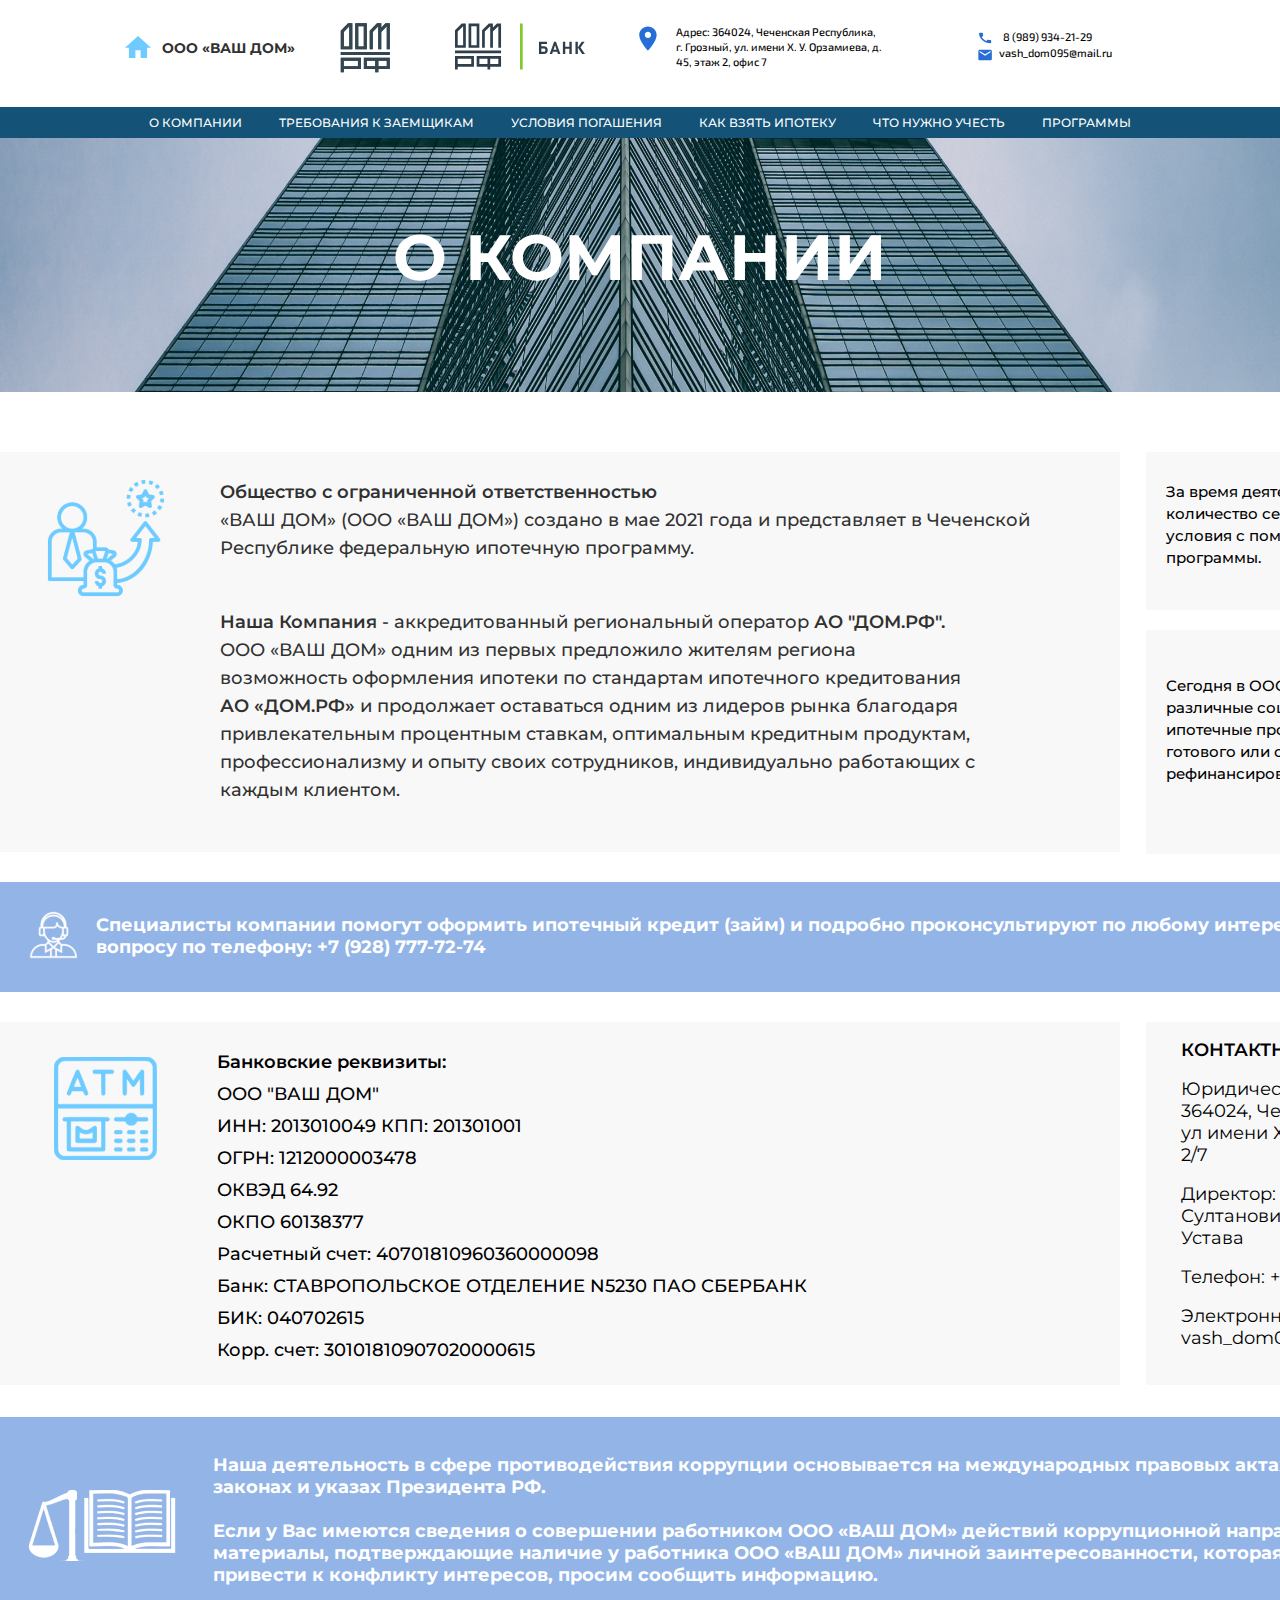
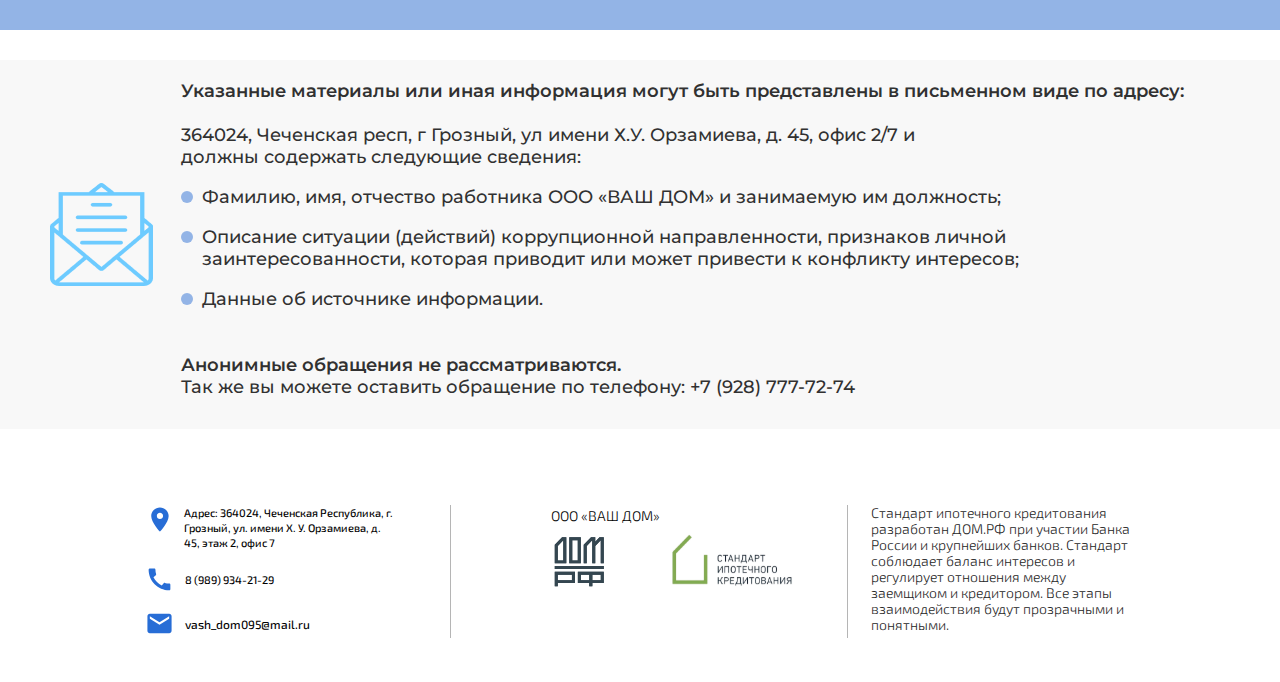
<file: about_us.html>
<!DOCTYPE html>
<html>
<head>
	<meta charset="utf-8">
	<title>О нас</title>
	<link rel="stylesheet" type="text/css" href="static/style_about.css">
	<meta name="viewport" content="width=1740">
	<link rel='icon' href='static/images/favicon.ico' type='image/x-icon'>
</head>
<body>


<div class='for_bg1 header'>
	<div class="wrap1">
		<nav>
			<div class='logo_text'>
				<div class="homelogo"></div>
				<div class='textlogo'><a href='index.html'> OOO «ВАШ ДОМ» </a></div>
			</div>
			<div class='info_nav_block'> 
				<a href='https://xn--d1aqf.xn--p1ai/'> <div class='domrf'></div> </a>
				<a href='https://domrfbank.ru/'> <div class='domrf_bank'></div> </a>

			</div> 


			<div class='address_icon'>
				<div class='mapicon'></div>
				<div class='address'>
				Адрес: 364024, Чеченская Республика,
				г. Грозный, ул. имени Х. У. Орзамиева, д. 45, этаж 2, офис 7
				</div>
			</div>

		<div class='phone_email'>
			<div class='phone'>
				<div class='phone_icon'></div><p></p>
				<div class='phone_number'>8 (989) 934-21-29</div>
			</div>


			<div class='email'>
				<div class='email_icon'></div>
				<div class='email_address'>vash_dom095@mail.ru</div>
			</div>
		</div>

		</nav>
	</div>
</div>

<div class='navigator'>
	<div class='son_nav'>
		<a href='about_us.html'> О КОМПАНИИ </a>
		<a href='requirements_3.html'> ТРЕБОВАНИЯ К ЗАЕМЩИКАМ </a>
		<a href='conditions.html'> УСЛОВИЯ ПОГАШЕНИЯ </a>
		<a href='how_take.html'> КАК ВЗЯТЬ ИПОТЕКУ </a>
		<a href='uchest.html'> ЧТО НУЖНО УЧЕСТЬ </a>
		<a href='programs.html'> ПРОГРАММЫ </a>
	</div>
</div>

<!-- WRAP2 -->
<div class='for_bg2'>
	<div class='text_about_company'> О КОМПАНИИ </div>
</div>
<!-- WRAP2 -->




<div class='for_bg3'>
	<div class='wrap3'>

		<div class='wp3_block3'>

			<div class='wp3_icon1'>
			</div>

			<div class='block_with_text'>
			<div class='text1'>
			<span>Общество с ограниченной ответственностью </span> 
			<p>«ВАШ ДОМ» (ООО «ВАШ ДОМ») создано в мае 2021
			года и представляет в Чеченской Республике федеральную ипотечную программу.</p>
			</div>

			<div class='text2'><span>Наша Компания </span> - аккредитованный региональный оператор <a href='https://xn--d1aqf.xn--p1ai/'>АО "ДОМ.РФ". </a>
			ООО «ВАШ ДОМ» одним из первых предложило жителям региона возможность оформления
			ипотеки по стандартам ипотечного кредитования <a href='https://xn--80aal9arbhf.xn--d1aqf.xn--p1ai/documents'>АО «ДОМ.РФ» </a> и продолжает оставаться одним из
			лидеров рынка благодаря привлекательным процентным ставкам, оптимальным кредитным
			продуктам, профессионализму и опыту своих сотрудников, индивидуально работающих с каждым
			клиентом.
			</div>
			</div>
		</div>
		<div class='wp3_groupblock'>

		<div class='wp3_block1 '>
			За время деятельности компании большое количество семей <span> улучшили </span> свои жилищные
			условия с помощью федеральной ипотечной программы.
		</div>

		<div class='wp3_block2'>
			<div>Сегодня в ООО «ВАШ ДОМ» действуют различные социально-ориентированные ипотечные
			программы для приобретения готового или строящегося жилья, а также для рефинансирования
			ипотеки.
			</div>
		</div>

		</div>
	</div>
</div>




<div class='for_bg4'>
	<div class='wrap4'>
		<div class=wp4_icon1>
		</div>
		<div class='text_wrap4'>
			Специалисты компании помогут оформить ипотечный кредит (займ) и подробно проконсультируют
 			по любому интересующему Вас <p>вопросу по телефону: +7 (928) 777-72-74 </p>
		</div>
	</div>
</div>



<div class='for_bg5'>
	<div class='wrap5'>
		<div class='wr5_block1'>

			<div class='wr5_icon'>
			</div>

			<div class='wr5_block1_text1'> 
					<span> Банковские реквизиты: </span>
					<p> ООО "ВАШ ДОМ" </p>
					<p> ИНН: 2013010049 КПП: 201301001 </p>
					<p> ОГРН: 1212000003478 </p>
					<p> ОКВЭД 64.92 </p>
					<p> ОКПО 60138377 </p>
					<p> Расчетный счет: 40701810960360000098 </p>
					<p> Банк: СТАВРОПОЛЬСКОЕ ОТДЕЛЕНИЕ N5230 ПАО СБЕРБАНК </p>
					<p> БИК: 040702615 </p>
					<p> Корр. счет: 30101810907020000615 </p>
			</div> 

		</div>

		<div class='wr5_block2'>
			<span> КОНТАКТНАЯ ИНФОРМАЦИЯ </span>

			<div class='wr5_text1'>Юридический адрес: <p>364024, Чеченская респ, г Грозный, ул имени Х.У. Орзамиева, д. 45,
			 офис 2/7</p></div>

			<div class='wr5_text2'>Директор: Несарханов Магомед Султанович, действует на основании Устава </div>

			<div class='wr5_text3'>Телефон: +7 (928) 777-72-74 </div>

			<div class='wr5_text4'>Электронный адрес: vash_dom095@mail.ru </div>
		</div>
	</div>
</div>



<div class='for_bg6'>
	<div class='wrap6'>
		<div class=wp6_icon1>
		</div>
		<div class='text_wrap6'>
		Наша деятельность в сфере противодействия коррупции основывается на международных правовых актах, федеральных законах и указах Президента РФ.
		<br>
		<br>

		<p>Если у Вас имеются сведения о совершении работником ООО «ВАШ ДОМ» действий
		коррупционной направленности, либо материалы, подтверждающие наличие у работника 
		ООО
		«ВАШ ДОМ» личной заинтересованности, которая приводит или может привести к конфликту
		интересов, просим сообщить информацию. </p>
		</div>
	</div>
</div>


<div class='for_bg7'>
	<div class='wrap7'>
		<div class='wp7_icon'>
		</div>

		<div class='wp7_group_text'>
			<span>Указанные материалы или иная информация могут быть представлены в письменном виде по
			адресу: </span>
			<br>
			<br>
			<p> 364024, Чеченская респ, г Грозный, ул имени Х.У. Орзамиева, д. 45, офис 2/7
			и должны содержать следующие сведения:</p>


			<div class='mini_text1'>
				<div class='circle1'>
				</div>
				<div class='circle_text1'>
					Фамилию, имя, отчество работника ООО «ВАШ ДОМ» и занимаемую им должность;
				</div>
			</div>

			<div class='mini_text2'>
				<div class='circle2'>
				</div>
				<div class='circle_text2'>
					Описание ситуации (действий) коррупционной направленности, признаков личной
					заинтересованности, которая приводит или может привести к конфликту интересов;

				</div>
			</div>


			<div class='mini_text3'>
				<div class='circle3'>
				</div>
				<div class='circle_text3'>
					Данные об источнике информации.
				</div>
			</div>

			<br>
			<br>
			<span> Анонимные обращения не рассматриваются.</span>
			<p>Так же вы можете оставить обращение по телефону: +7 (928) 777-72-74 </p>
		</div>
	</div>
</div>


<div class='for_bg8 footer'>
	<div class='wrap8'>	
		<div class='left_footer_block'>
			<div class='footer_address_text'>
				<div class='footer_address_icon'></div>
				<div class='footer_text_address'>
					Адрес: 364024, Чеченская Республика, 
					г. Грозный, ул. имени Х. У. Орзамиева, д. 45, этаж 2, офис 7
				</div>
			</div>
			<div class='footer_number_text'>
				<div class='footer_number_icon'></div>
				<div class='footer_number'>
					8 (989) 934-21-29
				</div>
			</div>
			<div class='footer_email_text'>
				<div class='footer_email_icon'></div>
				<div class='footer_email'>
					vash_dom095@mail.ru
				</div>
			</div>
		</div>

		<div class='middle_footer_block'>
			<div class='ourhome_footer'>ООО «ВАШ ДОМ»</div>
			<div class='footer_domrf_greenhome'>
				<a href='https://xn--d1aqf.xn--p1ai/'><div class='domrf_footer'></div></a>
				<a href='https://xn--80aal9arbhf.xn--d1aqf.xn--p1ai/'><div class='greenhome_footer'></div></a>
			</div>
		</div>

		<div class='right_footer_block'>
			<div class='right_text'>
				Стандарт ипотечного кредитования разработан ДОМ.РФ при участии Банка России и крупнейших банков. Стандарт соблюдает баланс интересов и регулирует отношения между заемщиком и кредитором. Все этапы взаимодействия будут прозрачными и понятными.
			</div>
		</div>
	</div>
</div>


</body>
</html>
</file>
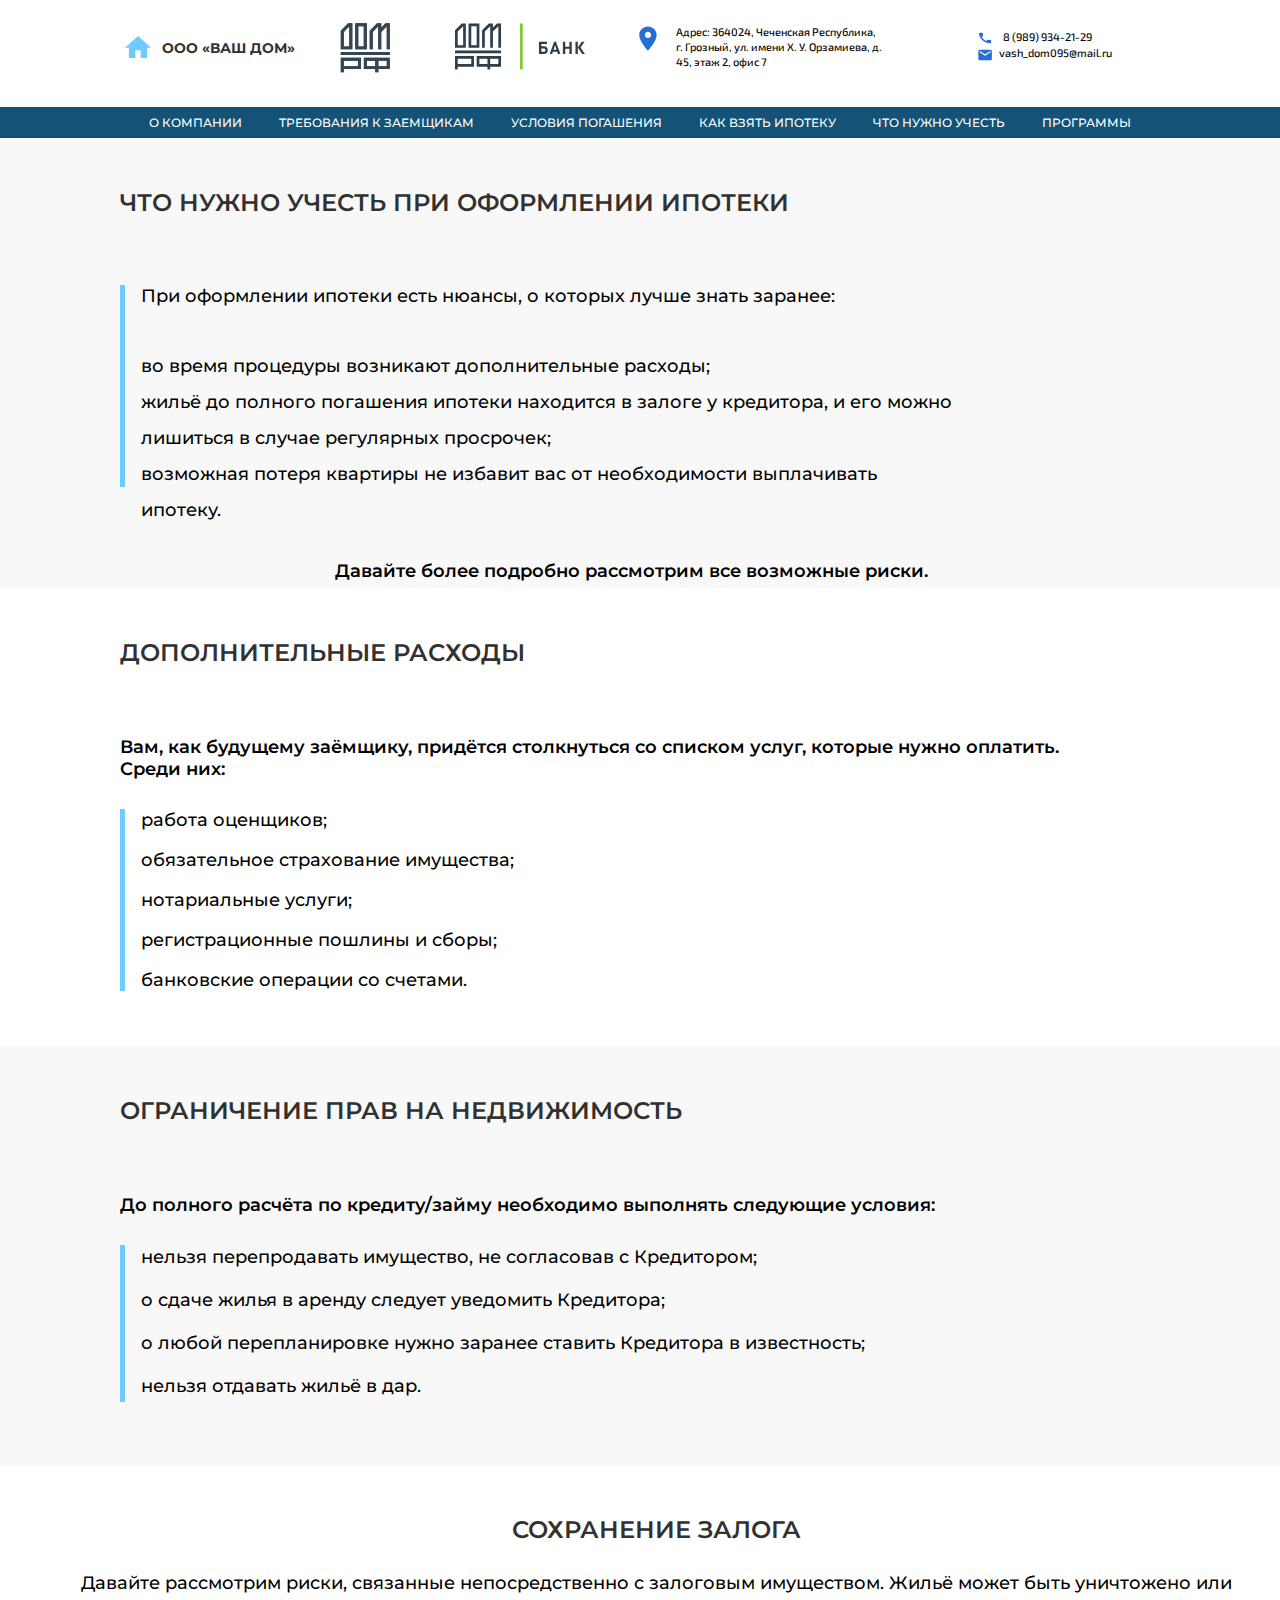
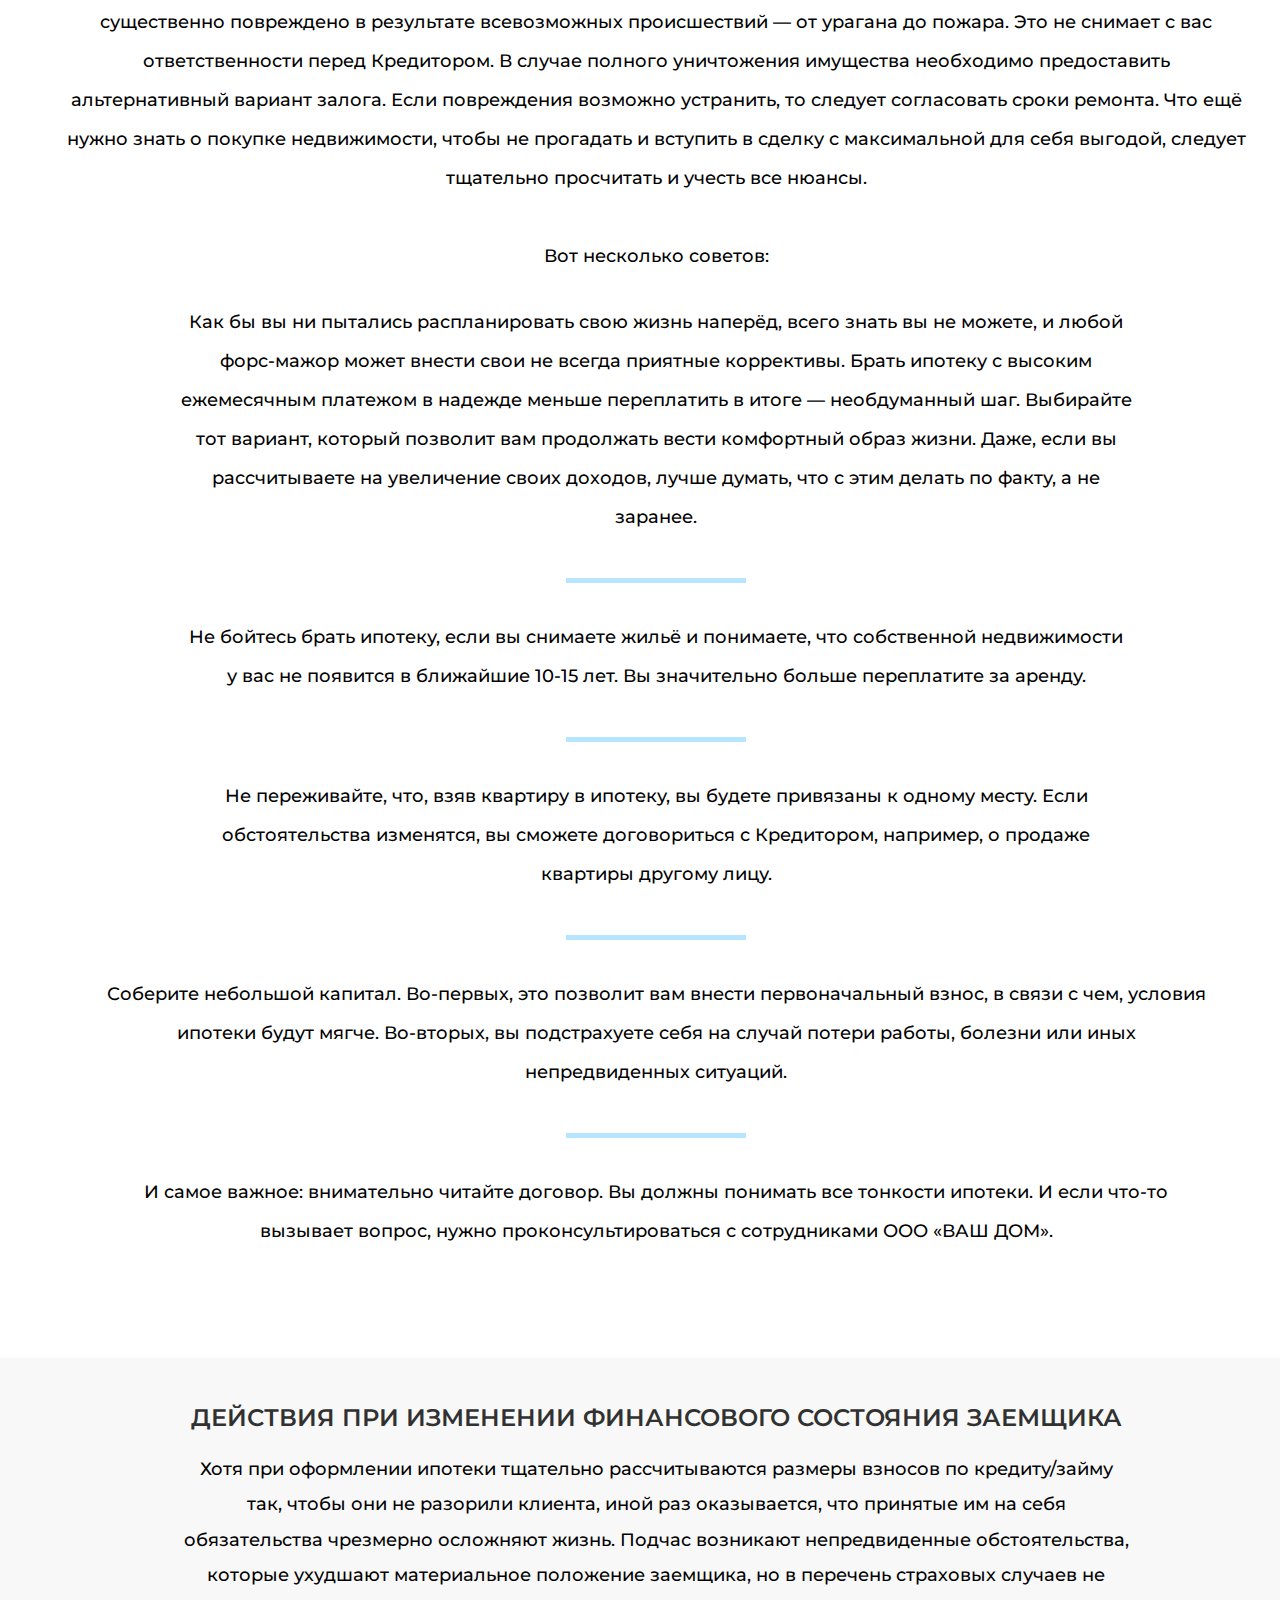
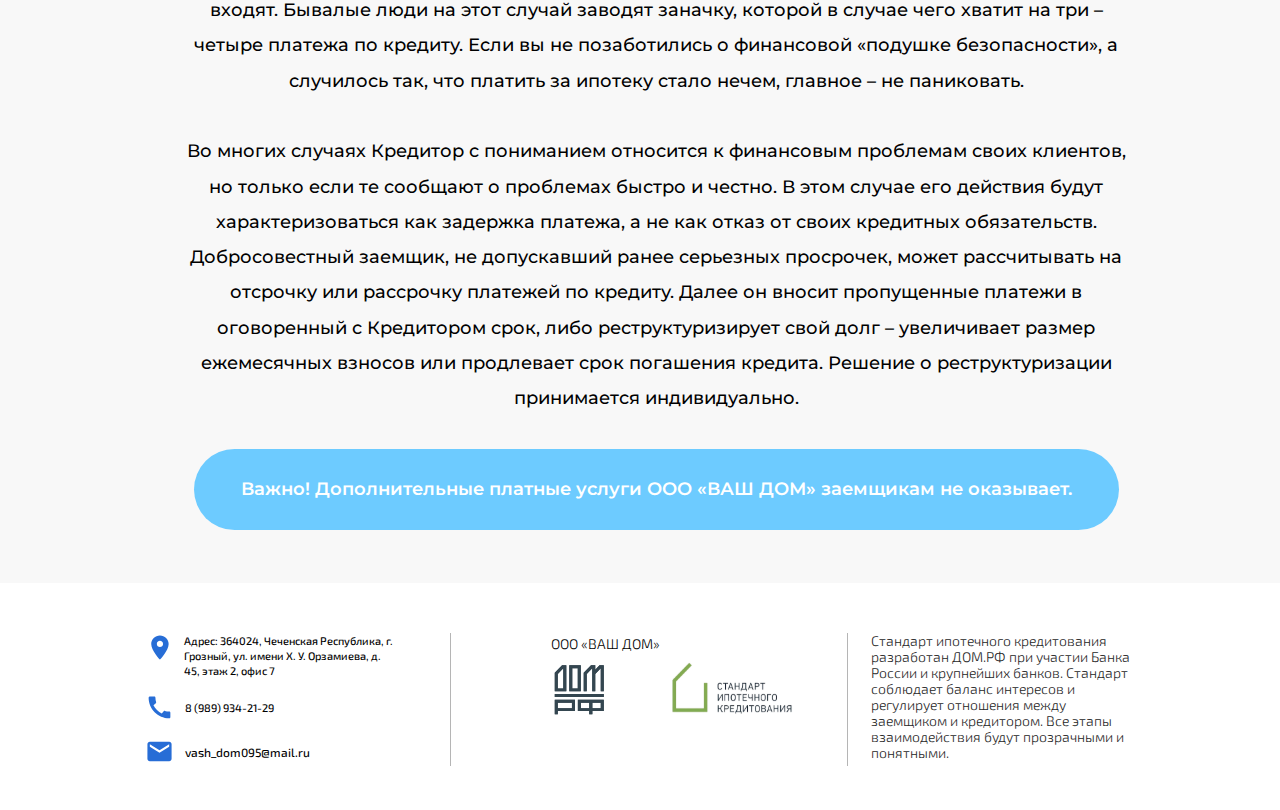
<file: uchest.html>
<!DOCTYPE html>
<html>
<head>
	<meta charset="utf-8">
	<title>Что нужно учесть...</title>
	<link rel="stylesheet" type="text/css" href="static/style_uchest.css">
	<meta name="viewport" content="width=1440">
	<link rel='icon' href='static/images/favicon.ico' type='image/x-icon'>
</head>
<body>



<div class='for_bg1 header'>
	<div class="wrap1">
		<nav>
			<div class='logo_text'>
				<div class="homelogo"></div>
				<div class='textlogo'> <a href='index.html'>OOO «ВАШ ДОМ» </a></div>
			</div>
			<div class='info_nav_block'> 
				<a href='https://xn--d1aqf.xn--p1ai/'> <div class='domrf'></div> </a>
				<a href='https://domrfbank.ru/'> <div class='domrf_bank'></div> </a>

			</div> 


			<div class='address_icon'>
				<div class='mapicon'></div>
				<div class='address'>
				Адрес: 364024, Чеченская Республика,
				г. Грозный, ул. имени Х. У. Орзамиева, д. 45, этаж 2, офис 7
				</div>
			</div>

		<div class='phone_email'>
			<div class='phone'>
				<div class='phone_icon'></div>
				<div class='phone_number'>8 (989) 934-21-29</div>
			</div>


			<div class='email'>
				<div class='email_icon'></div>
				<div class='email_address'>vash_dom095@mail.ru</div>
			</div>
		</div>

		</nav>
	</div>
</div>

<div class='navigator'>
	<div class='son_nav'>
		<a href='about_us.html'> О КОМПАНИИ </a>
		<a href='requirements_3.html'> ТРЕБОВАНИЯ К ЗАЕМЩИКАМ </a>
		<a href='conditions.html'> УСЛОВИЯ ПОГАШЕНИЯ </a>
		<a href='how_take.html'> КАК ВЗЯТЬ ИПОТЕКУ </a>
		<a href='uchest.html'> ЧТО НУЖНО УЧЕСТЬ </a>
		<a href='programs.html'> ПРОГРАММЫ </a>
	</div>
</div>

<div class='for_bg2'>
	<div class='wrap2'>
		<div class='wp2_main_text'>
			ЧТО НУЖНО УЧЕСТЬ ПРИ ОФОРМЛЕНИИ ИПОТЕКИ
		</div>

		<div class='wp2_group_line'>
			<div class='blue_line'></div>
			<div class='text'>
				При оформлении ипотеки есть нюансы, о которых лучше знать заранее:

				<p>во время процедуры возникают дополнительные расходы;
				<br>жильё до полного погашения ипотеки находится в залоге у кредитора, и его можно
				лишиться в случае регулярных просрочек;
				<br>возможная потеря квартиры не избавит вас от необходимости выплачивать ипотеку.</p>
			</div>
		</div>

		<div class='wp2_text'>
			Давайте более подробно рассмотрим все возможные риски.
		</div>
	</div>
</div>

<div class='for_bg3'>
	<div class='wrap3'>
		<div class='wp3_main_text1'>
			ДОПОЛНИТЕЛЬНЫЕ РАСХОДЫ
		</div>

		<div class='wp3_first_text'>Вам, как будущему заёмщику, придётся столкнуться со списком услуг, которые нужно оплатить.
		<br>Среди них:</div>
		<div class='wp3_group_line1'>
			<div class='blue_line1'></div>
			<div class='text1'>
				 работа оценщиков;

			   <br>обязательное страхование имущества;

			   <br>нотариальные услуги;

			   <br>регистрационные пошлины и сборы;

			   <br>банковские операции со счетами.
			</div>
		</div>

	</div>
</div>


<div class='for_bg4'>
	<div class='wrap4'>
		<div class='wp4_main_text1'>
			ОГРАНИЧЕНИЕ ПРАВ НА НЕДВИЖИМОСТЬ
		</div>

		<div class='wp4_first_text'>До полного расчёта по кредиту/займу необходимо выполнять следующие условия:</div>
		<div class='wp4_group_line4'>
			<div class='blue_line4'></div>
			<div class='text4'>
				 нельзя перепродавать имущество, не согласовав с Кредитором;

				   <br>о сдаче жилья в аренду следует уведомить Кредитора;

				   <br>о любой перепланировке нужно заранее ставить Кредитора в известность;

				   <br>нельзя отдавать жильё в дар.
			</div>
		</div>

	</div>
</div>


<div class='for_bg5'>
	<div class='wrap5'>
		<div class='wp5_main_text'>
			СОХРАНЕНИЕ ЗАЛОГА
		</div>

		<div class='wp5_big_text'>
			Давайте рассмотрим риски, связанные непосредственно с залоговым имуществом. 
			Жильё может
			быть уничтожено или существенно повреждено в результате всевозможных происшествий — от
			урагана до пожара. Это не снимает с вас ответственности перед Кредитором. 
			В случае полного
			уничтожения имущества необходимо предоставить альтернативный вариант залога.
			 Если повреждения
			возможно устранить,
			то
			следует
			согласовать
			сроки ремонта. 
			Что
			ещё
			нужно
			знать
			о
			покупке недвижимости,
			чтобы не прогадать и вступить в сделку с максимальной для себя выгодой, 
			следует тщательно
			просчитать и учесть все нюансы. 

			<br><br>Вот несколько советов:
		</div>

		<div class='wp5_big_text2'>
			Как бы вы ни пытались распланировать свою жизнь наперёд, всего знать вы не можете, и
			любой форс-мажор может внести свои не всегда приятные коррективы. Брать ипотеку с высоким
			ежемесячным платежом в надежде меньше переплатить в итоге — необдуманный шаг. Выбирайте
			тот вариант, который позволит вам продолжать вести комфортный образ жизни. Даже, если вы
			рассчитываете на увеличение своих доходов, лучше думать, что с этим делать по факту, а не
			заранее.
		</div>

		<div class='wp5_line'>
		</div>

		<div class='wp5_big_text3'>
			Не бойтесь брать ипотеку, если вы снимаете жильё и понимаете, что собственной
			недвижимости у вас не появится в ближайшие 10-15 лет. Вы значительно больше переплатите за
			аренду.
		</div>

		<div class='wp5_line'>
		</div>

		<div class='wp5_big_text3'>
			Не переживайте, что, взяв квартиру в ипотеку, вы будете привязаны к одному месту. 
			Если
			обстоятельства изменятся, вы сможете договориться с Кредитором, например, о продаже
			квартиры другому лицу.
		</div>

		<div class='wp5_line'>
		</div>

		<div class='wp5_big_text5'>
			Соберите небольшой капитал. Во-первых, это позволит вам внести первоначальный взнос,
			в связи с чем, условия ипотеки будут мягче. 
			Во-вторых, вы подстрахуете себя на случай потери
			работы, болезни или иных непредвиденных ситуаций.
		</div>

		<div class='wp5_line'>
		</div>

		<div class='wp5_big_text5'>
			И самое важное: внимательно читайте договор. Вы должны понимать все тонкости ипотеки.
		И если что-то вызывает вопрос, нужно проконсультироваться с сотрудниками ООО «ВАШ ДОМ».
		</div>
	</div>
</div>


<div class='for_bg6'>
	<div class='wrap6'>
		<div class='wp6_main_text'>
			ДЕЙСТВИЯ ПРИ ИЗМЕНЕНИИ ФИНАНСОВОГО СОСТОЯНИЯ ЗАЕМЩИКА
		</div>

		<div class='wp6_big_text'>
			<p>Хотя при оформлении ипотеки тщательно рассчитываются размеры взносов по кредиту/займу так,
			чтобы они не разорили клиента, иной раз оказывается, что принятые им на себя обязательства
			чрезмерно осложняют жизнь. Подчас возникают непредвиденные обстоятельства, которые
			ухудшают материальное положение заемщика, но в перечень страховых случаев не входят.
			Бывалые люди на этот случай заводят заначку, которой в случае чего хватит на три – четыре
			платежа по кредиту. Если вы не позаботились о финансовой «подушке безопасности», а случилось
			так,
			что
			платить
			за
			ипотеку
			стало
			нечем,
			главное
			–
			не
			паниковать. </p>

			<br><p>Во многих случаях Кредитор с пониманием относится к финансовым проблемам своих клиентов,
			но только если те сообщают о проблемах быстро и честно. В этом случае его действия будут
			характеризоваться как задержка платежа, а не как отказ от своих кредитных обязательств.
			Добросовестный заемщик, не допускавший ранее серьезных просрочек, может рассчитывать на
			отсрочку или рассрочку платежей по кредиту. Далее он вносит пропущенные платежи в
			оговоренный с Кредитором срок, либо реструктуризирует свой долг – увеличивает размер
			ежемесячных взносов или продлевает срок погашения кредита. Решение о реструктуризации
			принимается индивидуально.</p>
		</div>

		<div class='wp6_blue'>
			Важно! Дополнительные платные услуги ООО «ВАШ ДОМ» заемщикам не оказывает.
		</div>

	</div>
</div>


<div class='for_bg7 footer'>
	<div class='wrap7'>	
		<div class='left_footer_block'>
			<div class='footer_address_text'>
				<div class='footer_address_icon'></div>
				<div class='footer_text_address'>
					Адрес: 364024, Чеченская Республика, 
					г. Грозный, ул. имени Х. У. Орзамиева, д. 45, этаж 2, офис 7
				</div>
			</div>
			<div class='footer_number_text'>
				<div class='footer_number_icon'></div>
				<div class='footer_number'>
					8 (989) 934-21-29
				</div>
			</div>
			<div class='footer_email_text'>
				<div class='footer_email_icon'></div>
				<div class='footer_email'>
					vash_dom095@mail.ru
				</div>
			</div>
		</div>

		<div class='middle_footer_block'>
			<div class='ourhome_footer'>ООО «ВАШ ДОМ»</div>
			<div class='footer_domrf_greenhome'>
				<a href='https://xn--d1aqf.xn--p1ai/'><div class='domrf_footer'></div></a>
				<a href='https://xn--80aal9arbhf.xn--d1aqf.xn--p1ai/'><div class='greenhome_footer'></div></a>
			</div>
		</div>

		<div class='right_footer_block'>
			<div class='right_text'>
				Стандарт ипотечного кредитования разработан ДОМ.РФ при участии Банка России и крупнейших банков. Стандарт соблюдает баланс интересов и регулирует отношения между заемщиком и кредитором. Все этапы взаимодействия будут прозрачными и понятными.
			</div>
		</div>
	</div>
</div>

</body>
</html>
</file>
<file: static/style_about.css>
@import url('https://fonts.googleapis.com/css2?family=Montserrat:ital,wght@0,100;0,200;0,300;0,400;0,500;0,700;0,800;0,900;1,100;1,200;1,300;1,400;1,500&display=swap');
@import url('https://fonts.googleapis.com/css2?family=Exo+2:wght@100;200;500&display=swap');
@import url('https://fonts.googleapis.com/css2?family=Montserrat:wght@100;200;300;400;500;600;700&display=swap');


* {
	box-sizing: border-box;
	margin: 0;
	text-decoration: none;
	scroll-behavior: smooth;

}

body {
	min-width: 1140px;
}


.wrap1 {
	margin: auto;
	width: 1040px;
}


.for_bg1 {
	background-color: white;
	height: 90px;

}


.logo_text {
	display: flex;
	justify-content: space-between;
	width: 180px;
}

.homelogo {
	background-image: url(images/Vector.svg);
	height: 22px;
	width: 26px;
	margin: auto;
}

.textlogo {
	margin: auto;
	font-family: Montserrat;
	font-style: normal;
	font-weight: bold;
	font-size: 14px;
	line-height: 17px;
	color: #323232;
	margin-top: 23px;

}

.textlogo > a {
	color: #323232;
}

.domrf_bank {
	background-image: url(images/domrfbank.svg);
	height: 59px;
	width: 130px;
	background-size: 100% 100%;
}


.domrf {
	background-image: url(images/domrf.svg);
	height: 54px;
	width: 130px;
	background-size: 100% 100%;
	margin: auto;
	margin-top: 4px;
}


.info_nav_block {
	display: flex;
	justify-content: space-between;
	width: 285px;


}


nav {
	display: flex;
	justify-content: space-between;
	margin-top: 17px;
}


.mapicon {
	background-image: url(images/mapicon.svg);
	height: 29px;
	width: 29px;
}



.address {
	font-family: 'Exo 2', sans-serif;
	font-style: normal;
	font-weight: 500;
	font-size: 11px;
	line-height: 15px;
	color: #000000;
	width: 206px;
}


.address_icon {
	display: flex;
	justify-content: space-between;
	width: 249px;
	margin: auto;
}


.phone_number {
	font-family: 'Exo 2', sans-serif;
	font-style: normal;
	font-weight: 500;
	font-size: 11px;
	line-height: 12px;
	color: #000000;
	
}



.phone_icon {
	background-image: url(images/callicon.svg);
	height: 16px;
	width: 16px;
}


.phone {
	display: flex;
	justify-content: space-between;
	width: 115px;
}


.email_address {
	font-family: 'Exo 2', sans-serif;
	font-style: normal;
	font-weight: 500;
	font-size: 11px;
	line-height: 12px;
	color: #000000;
}


.email_icon {
	background-image: url(images/emailicon.svg);
	height: 16px;
	width: 16px;

}


.email {
	display: flex;
	justify-content: space-between;
	width: 135px;
}


.phone_email {
	width: 135px;
	margin: auto;
}



/*NAVIGATOR*/


.navigator {
	height: 31px;
	background-color: #145377;
}


.son_nav {
	width: 982px;
	display: flex;
	justify-content: space-between;
	margin: auto;
	padding-top: 8px;
}


.son_nav > a {
	font-family: Montserrat;
	font-style: normal;
	font-weight: 500;
	font-size: 12px;
	line-height: 15px;

	color: #FFFFFF;
}

.son_nav > a:hover {
	color: #66DAFF;
}



/*WRAP2*/


.for_bg2 {
	background-image: url(images/about_us_f/back.png);
	background-repeat: no-repeat;
	background-size: 100% 100%;
	/*background-size: cover 100% 100% no-repeat;*/
	/*margin-top: 30px;*/
	height: 254px;
}


.text_about_company {
	font-family: Montserrat;
	font-style: normal;
	font-weight: bold;
	font-size: 64px;
	line-height: 78px;
	text-align: center;
	padding-top: 80px;
	color: #FFFFFF;
}






/*WRAP3*/

.for_bg3 {
	height: 430px;
	background-color: white;
}


.wrap3 {
	margin: auto;
	width: 1570px;
	display: flex;
	justify-content: space-between;
	margin-top: 60px;
}



.wp3_block1 {
	height: 158px;
	width: 424px;
	background-color: #F8F8F8;
	font-family: Montserrat;
	font-style: normal;
	font-weight: 500;
	font-size: 15px;
	line-height: 22px;
	padding-top: 29px;
	padding-left: 20px;
}

.wp3_block1 > span {
	font-weight: 600;
}


.wp3_block2 {
	height: 224px;
	width: 424px;
	background-color: #F8F8F8;
	margin-top: 20px;
}

.wp3_block2 > div {
	width: 420px;
	font-family: Montserrat;
	font-style: normal;
	font-weight: 500;
	font-size: 15px;
	line-height: 22px;
	padding-top: 45px;
	padding-left: 20px;
}




.wp3_block3 {
	width: 1120px;
	height: 400px;
	background-color: #F8F8F8;
}




.wp3_block3 > .block_with_text > .text1, .text2 {
	font-family: Montserrat;
	font-style: normal;
	font-weight: 500;
	font-size: 18px;
	line-height: 28px;

	color: #313131;
}


.wp3_block3 > .block_with_text > .text1{
	padding-top: 26px;
	/*padding-left: 204px;*/
}

.wp3_block3 > .block_with_text > .text1 > span {
	font-weight: 600;
}



.wp3_block3 > .block_with_text > .text2{
	padding-top: 46px;
	/*padding-left: 204px;*/
}

.wp3_block3 > .block_with_text > .text2 > span {
	font-weight: 600;
}


.text1 {
	width: 900px;
}


.text2 {
	width: 760px;
}

.text2 > a {
	color: #313131;
	font-weight: 600;
	text-decoration: none;
}

.wp3_icon1 {
	background-image: url(images/about_us_f/wp3_icon1.svg);
	height: 120px;
	width: 120px;
	margin-left: 46px;
	margin-top: 26px;
}


.wp3_block3 {
	display: flex;
	justify-content: space-between;
}




/*WRAP4*/


.wrap4 {
	width: 1570px;
	height: 110px;
	margin: auto;
	background-color: #93B4E6;
	display: flex;
	/*justify-content: space-between;*/
}


.text_wrap4 {
	font-family: Montserrat;
	font-style: normal;
	font-weight: bold;
	font-size: 18px;
	line-height: 22px;
	color: #FFFFFF;
	margin-top: 32px;
	margin-left: 15px;

}


.wp4_icon1 {
	background-image: url(images/about_us_f/wp4_icon1.svg);
	height: 55px;
	width: 55px;
	margin-left: 26px;
	margin-top: 25px;
}




/*WRAP5*/



.for_bg5{
	height: 365px; /*after delete*/
	margin-top: 30px;
}


.wrap5 {
	margin: auto;
	width: 1570px;
	display: flex;
	justify-content: space-between;
}


.wr5_block2 {
	width: 424px;
	height: 363px;
	background-color: #F8F8F8;
	padding-top: 17px;
}


.wr5_block2 > span {
	font-family: Montserrat;
	/*font-style: normal;*/
	font-weight: 600;
	font-size: 18px;
	margin-left: 35px;
	color: #000000;
}



.wr5_block2 > .wr5_text1, .wr5_text2, .wr5_text3, .wr5_text4 {
	font-family: Montserrat;
	font-style: normal;
	font-weight: normal;
	font-size: 18px;
	line-height: 22px;
	color: #000000;
	margin-left: 35px;
	margin-top: 17px;
} 


.wr5_text1 {
	width: 350px;
}

.wr5_text4 {
	width: 350px;
}




.wr5_block1 {
	width: 1120px;
	height: 363px;
	background-color: #F8F8F8;
	display: flex;
}


.wr5_block1_text1 > span {
	font-family: Montserrat;
	/*font-style: normal;*/
	font-weight: 600;
	font-size: 18px;
	/*margin-left: 35px;*/
	color: #000000;
}


.wr5_block1_text1 {
	font-family: Montserrat;
	font-style: normal;
	font-weight: 500;
	font-size: 18px;
	line-height: 32px;
	margin-left: 60px;
	margin-top: 24px;
	color: #000000;
}



.wr5_icon {
	background-image: url(images/about_us_f/wp5_icon.svg);
	height: 103px;
	width: 103px;
	margin-left: 54px;
	margin-top: 35px;
}



/*WRAP6*/


.for_bg6 {
	margin-top: 30px;
}

.wrap6 {
	width: 1570px;
	height: 213px;
	margin: auto;
	background-color: #93B4E6;
	display: flex;
	padding-top: 5px;
	/*justify-content: space-between;*/
}


.text_wrap6 {
	font-family: Montserrat;
	font-style: normal;
	font-weight: bold;
	font-size: 18px;
	line-height: 22px;
	color: #FFFFFF;
	margin-top: 32px;
	margin-left: 30px;
	width: 1300px;

}


.wp6_icon1 {
	background-image: url(images/about_us_f/wp6_icon.png);
	height: 71px;
	width: 162px;
	margin-left: 21px;
	margin-top: 68px;
}



/*WRAP7*/




.for_bg7{
	height: 395px; /*after delete*/
	margin-top: 30px;
}


.wrap7 {
	margin: auto;
	width: 1570px;
	height: 369px;
	background-color: #F8F8F8;
	display: flex;
	padding-left: 50px;
	padding-top: 20px;
	
}


.wp7_icon {
	background-image: url(images/about_us_f/wp7_icon.png);
	height: 103px;
	width: 103px;
	margin-top: 103px;

}



.wp7_group_text {
	font-family: Montserrat;
	font-style: normal;
	font-weight: 500;
	font-size: 18px;
	line-height: 22px;
	color: #313131;
	margin-left: 28px;

}

.wp7_group_text > span {
	font-weight: 600;
}


.wp7_group_text > p {
	width: 741px;
}


.circle1, .circle2, .circle3 {
	background-image: url(images/about_us_f/circle1.svg);
	height: 12px;
	width: 12px;
	margin-top: 5px;
}


.mini_text1, .mini_text2, .mini_text3 {
	display: flex;
}



.circle_text1, .circle_text2, .circle_text3{
	margin-left: 9px;
}



.mini_text1, .mini_text2, .mini_text3 {
	margin-top: 18px;
}

 .circle_text2 {
 	width: 822px;

 }





/*WRAP8*/



.for_bg8 {
	height: 227px;
}


.wrap8 {
	margin: auto;
	width: 990px;
	display: flex;
	justify-content: space-between;
	padding-top: 50px;

}


.footer_address_icon {
	background-image: url(images/mapicon.svg);
	height: 29px;
	width: 29px;
}

.footer_text_address {
	font-family: 'Exo 2', sans-serif;
	font-style: normal;
	font-weight: 500;
	font-size: 11px;
	line-height: 15px;
	color: #000000;
	width: 210px;
}

.footer_address_text {
	display: flex;
	justify-content: space-between;
	width: 249px;
}




.footer_number_icon {
	background-image: url(images/calliconfooter.svg);
	height: 29px;
	width: 29px;
}

.footer_number {
	font-family: 'Exo 2', sans-serif;
	font-style: normal;
	font-weight: 500;
	font-size: 11px;
	line-height: 12px;
	color: #000000;
	margin: auto;
}

.footer_number_text {
	display: flex;
	justify-content: space-between;
	width: 140px;
}






.footer_email_icon {
	background-image: url(images/emailiconfooter.svg);
	height: 29px;
	width: 29px;
}

.footer_email {
	font-family: 'Exo 2', sans-serif;
	font-style: normal;
	font-weight: 500;
	font-size: 12px;
	line-height: 12px;
	color: #000000;
	margin: auto;
}

.footer_email_text {
	display: flex;
	justify-content: space-between;
	width: 175px;
}



.footer_number_text, .footer_email_text {
	margin-top: 15px;
}



.domrf_footer {
	background-image: url(images/domrf.svg);
    height: 54px;
    width: 130px;
    background-size: 100% 100%;
    margin: auto;
    margin-top: 13px;
}

.greenhome_footer {
	background-image: url(images/greenhomefooter.svg);
    height: 85px;
    width: 165px;
}

.footer_domrf_greenhome {
	display: flex;
	justify-content: space-between;
	width: 270px;
	margin: auto;
}



.ourhome_footer {
	font-family: 'Exo 2', sans-serif;
	font-style: normal;
	font-weight: 300;
	font-size: 14px;
	line-height: 12px;
	color: #000000;
	width: 270px;
	margin-left: 100px;
}





.right_text {
	font-family: 'Exo 2', sans-serif;
	font-style: normal;
	font-weight: 300;
	font-size: 14px;
	line-height: 16px;
	color: #262626;
	margin-left: 23px;

}



.left_footer_block {
	border: solid #B5B5B5 1px;
	width: 309px;
	border-top: none;
	border-left: none;
	border-bottom: none;
}

.middle_footer_block {
	border: solid #B5B5B5 1px;
	width: 400px;
	border-top: none;
	border-left: none;
	border-bottom: none;
	padding-top: 5px;
}


.right_footer_block {
	border: solid #B5B5B5 1px;
	width: 290px;
	border-top: none;
	border-left: none;
	border-right: none;
	border-bottom: none;
}
</file>
<file: static/style_uchest.css>
@import url('https://fonts.googleapis.com/css2?family=Montserrat:ital,wght@0,100;0,200;0,300;0,400;0,500;0,700;0,800;0,900;1,100;1,200;1,300;1,400;1,500&display=swap');
@import url('https://fonts.googleapis.com/css2?family=Exo+2:wght@100;200;500&display=swap');
@import url('https://fonts.googleapis.com/css2?family=Montserrat:wght@100;200;300;400;500;600;700&display=swap');


* {
	box-sizing: border-box;
	margin: 0;
	text-decoration: none;
	scroll-behavior: smooth;

}

body {
	min-width: 1140px;
}


.wrap1 {
	margin: auto;
	width: 1040px;
}


.for_bg1 {
	background-color: white;
	height: 90px;

}


.logo_text {
	display: flex;
	justify-content: space-between;
	width: 180px;
}

.homelogo {
	background-image: url(images/Vector.svg);
	height: 22px;
	width: 26px;
	margin: auto;
}

.textlogo {
	margin: auto;
	font-family: Montserrat;
	font-style: normal;
	font-weight: bold;
	font-size: 14px;
	line-height: 17px;
	color: #323232;
	margin-top: 23px;

}


.textlogo > a {
	color: #323232;
}

.domrf_bank {
	background-image: url(images/domrfbank.svg);
	height: 59px;
	width: 130px;
	background-size: 100% 100%;
}


.domrf {
	background-image: url(images/domrf.svg);
	height: 54px;
	width: 130px;
	background-size: 100% 100%;
	margin: auto;
	margin-top: 4px;
}


.info_nav_block {
	display: flex;
	justify-content: space-between;
	width: 285px;


}


nav {
	display: flex;
	justify-content: space-between;
	margin-top: 17px;
}


.mapicon {
	background-image: url(images/mapicon.svg);
	height: 29px;
	width: 29px;
}



.address {
	font-family: 'Exo 2', sans-serif;
	font-style: normal;
	font-weight: 500;
	font-size: 11px;
	line-height: 15px;
	color: #000000;
	width: 206px;
}


.address_icon {
	display: flex;
	justify-content: space-between;
	width: 249px;
	margin: auto;
}


.phone_number {
	font-family: 'Exo 2', sans-serif;
	font-style: normal;
	font-weight: 500;
	font-size: 11px;
	line-height: 12px;
	color: #000000;
	
}



.phone_icon {
	background-image: url(images/callicon.svg);
	height: 16px;
	width: 16px;
}


.phone {
	display: flex;
	justify-content: space-between;
	width: 115px;
}


.email_address {
	font-family: 'Exo 2', sans-serif;
	font-style: normal;
	font-weight: 500;
	font-size: 11px;
	line-height: 12px;
	color: #000000;
}


.email_icon {
	background-image: url(images/emailicon.svg);
	height: 16px;
	width: 16px;

}


.email {
	display: flex;
	justify-content: space-between;
	width: 135px;
}


.phone_email {
	width: 135px;
	margin: auto;
}


/*NAVIGATOR*/


.navigator {
	height: 31px;
	background-color: #145377;
}


.son_nav {
	width: 982px;
	display: flex;
	justify-content: space-between;
	margin: auto;
	padding-top: 8px;
}


.son_nav > a {
	font-family: Montserrat;
	font-style: normal;
	font-weight: 500;
	font-size: 12px;
	line-height: 15px;

	color: #FFFFFF;
}

.son_nav > a:hover {
	color: #66DAFF;
}



/*WRAP2*/



.for_bg2 {
	/*margin-top: 96px;*/
	background-color: #F8F8F8;
	height: 450px;
}


.wrap2 {
	margin: auto;
	width: 1040px;
	padding-top: 50px;
}



.wp2_main_text {
	font-family: Montserrat;
	font-style: normal;
	font-weight: 600;
	font-size: 24px;
	line-height: 29px;
	color: #313131;
}


.blue_line {
	width: 5px;
	height: 202px;
	background: #6DCBFF;
	transform: matrix(-1, 0, 0, 1, 0, 0);
}


.text {
	font-family: Montserrat;
	font-style: normal;
	font-weight: 500;
	font-size: 18px;
	width: 816px;
	color: #000000;
}



.wp2_group_line {
	display: flex;
	justify-content: space-between;
	width: 837px;
	margin-top: 68px;
}

.text > p {
	margin-top: 41px;
	line-height: 36px;
}


.wp2_text {
	font-family: Montserrat;
	font-style: normal;
	font-weight: 600;
	font-size: 18px;
	line-height: 22px;
	color: #000000;
	width: 610px;
	margin: auto;
	margin-top: 32px;
}



/*WRAP3*/


.for_bg3 {
	/*margin-top: 96px;*/
	/*background-color: #F8F8F8;*/
	height: 458px;
}


.wrap3{
	margin: auto;
	width: 1040px;
	padding-top: 50px;
}



.wp3_main_text1 {
	font-family: Montserrat;
	font-style: normal;
	font-weight: 600;
	font-size: 24px;
	line-height: 29px;
	color: #313131;
}


.blue_line1 {
	width: 5px;
	height: 182px;
	background: #6DCBFF;
	transform: matrix(-1, 0, 0, 1, 0, 0);
}


.text1 {
	font-family: Montserrat;
	font-style: normal;
	font-weight: 500;
	font-size: 18px;
	width: 816px;
	color: #000000;
	line-height: 40px;
	margin-top: -9px;
}



.wp3_group_line1 {
	display: flex;
	justify-content: space-between;
	width: 837px;
	margin-top: 29px;
}




.wp3_text1 {
	font-family: Montserrat;
	font-style: normal;
	font-weight: 600;
	font-size: 18px;
	line-height: 22px;
	color: #000000;
	width: 610px;
	margin: auto;
	margin-top: 32px;
}



.wp3_first_text {
	font-family: Montserrat;
	font-style: normal;
	font-weight: 600;
	font-size: 18px;
	line-height: 22px;
	margin-top: 69px;
	color: #000000;
	width: 946px;
}



/*WRAP4*/



.for_bg4 {
	/*margin-top: 96px;*/
	background-color: #F8F8F8;
	height: 420px;
}


.wrap4{
	margin: auto;
	width: 1040px;
	padding-top: 50px;
}



.wp4_main_text1 {
	font-family: Montserrat;
	font-style: normal;
	font-weight: 600;
	font-size: 24px;
	line-height: 29px;
	color: #313131;
}


.blue_line4 {
	width: 5px;
	height: 157px;
	background: #6DCBFF;
	transform: matrix(-1, 0, 0, 1, 0, 0);
}


.text4 {
	font-family: Montserrat;
	font-style: normal;
	font-weight: 500;
	font-size: 18px;
	width: 816px;
	color: #000000;
	line-height: 43px;
	margin-top: -9px;
}



.wp4_group_line4 {
	display: flex;
	justify-content: space-between;
	width: 837px;
	margin-top: 29px;
}





.wp4_first_text {
	font-family: Montserrat;
	font-style: normal;
	font-weight: 600;
	font-size: 18px;
	line-height: 22px;
	margin-top: 69px;
	color: #000000;
	width: 946px;
}



/*WRAP5*/



.for_bg5 {
	/*margin-top: 96px;*/
	/*background-color: #F8F8F8;*/
	height: 1492px;
}


.wrap5{
	margin: auto;
	width: 1312px;
	padding-top: 49px;
}




.wp5_main_text {
	font-family: Montserrat;
	font-style: normal;
	font-weight: 600;
	font-size: 24px;
	line-height: 29px;
	color: #313131;
	text-align: center;
	padding-bottom: 20px;
}



.wp5_big_text {
	font-family: Montserrat;
	font-style: normal;
	font-weight: 500;
	font-size: 18px;
	line-height: 39px;
	text-align: center;
	width: 1185px;
	color: #000000;
	margin-top: 25px;
	margin: auto;
}



.wp5_big_text2 {
	font-family: Montserrat;
	font-style: normal;
	font-weight: 500;
	font-size: 18px;
	line-height: 39px;
	text-align: center;
	width: 957px;
	color: #000000;
	margin: auto;
	margin-top: 27px;

}



.wp5_line {
	width: 180px;
	height: 5px;
	background: #6DCBFF;
	opacity: 0.5;
	margin: auto;
	margin-top: 41px;
}


.wp5_big_text3 {
	font-family: Montserrat;
	font-style: normal;
	font-weight: 500;
	font-size: 18px;
	line-height: 39px;
	text-align: center;
	width: 934px;
	color: #000000;
	margin: auto;
	margin-top: 35px;

}



.wp5_big_text5 {
	font-family: Montserrat;
	font-style: normal;
	font-weight: 500;
	font-size: 18px;
	line-height: 39px;
	text-align: center;
	width: 1100px;
	color: #000000;
	margin: auto;
	margin-top: 35px;

}



/*WRAP6*/



.for_bg6 {
	/*margin-top: 96px;*/
	background-color: #F8F8F8;
	height: 825px;
}


.wrap6{
	margin: auto;
	width: 1312px;
	padding-top: 45px;
}



.wp6_main_text {
	font-family: Montserrat;
	font-style: normal;
	font-weight: 600;
	font-size: 24px;
	line-height: 29px;
	color: #313131;
	text-align: center;
	padding-bottom: 20px;
}



.wp6_big_text {
	font-family: Montserrat;
	font-style: normal;
	font-weight: 500;
	font-size: 18px;
	line-height: 196.9%;
	/* or 35px */
	margin: auto;
	text-align: center;
	width: 952px;
	color: #000000;
}


.wp6_blue {
	width: 925px;
	height: 81px;
	background: #6DCBFF;
	border-radius: 105px;
	margin: auto;
	font-family: Montserrat;
	font-style: normal;
	font-weight: 600;
	font-size: 18px;
	line-height: 196.9%;
	/* or 35px */
	text-align: center;
	color: #FFFFFF;
	padding-top: 23px;
	margin-top: 32px;
}



/*WRAP7*/



.for_bg7 {
	height: 227px;
}


.wrap7 {
	margin: auto;
	width: 990px;
	display: flex;
	justify-content: space-between;
	padding-top: 50px;

}


.footer_address_icon {
	background-image: url(images/mapicon.svg);
	height: 29px;
	width: 29px;
}

.footer_text_address {
	font-family: 'Exo 2', sans-serif;
	font-style: normal;
	font-weight: 500;
	font-size: 11px;
	line-height: 15px;
	color: #000000;
	width: 210px;
}

.footer_address_text {
	display: flex;
	justify-content: space-between;
	width: 249px;
}




.footer_number_icon {
	background-image: url(images/calliconfooter.svg);
	height: 29px;
	width: 29px;
}

.footer_number {
	font-family: 'Exo 2', sans-serif;
	font-style: normal;
	font-weight: 500;
	font-size: 11px;
	line-height: 12px;
	color: #000000;
	margin: auto;
}

.footer_number_text {
	display: flex;
	justify-content: space-between;
	width: 140px;
}






.footer_email_icon {
	background-image: url(images/emailiconfooter.svg);
	height: 29px;
	width: 29px;
}

.footer_email {
	font-family: 'Exo 2', sans-serif;
	font-style: normal;
	font-weight: 500;
	font-size: 12px;
	line-height: 12px;
	color: #000000;
	margin: auto;
}

.footer_email_text {
	display: flex;
	justify-content: space-between;
	width: 175px;
}



.footer_number_text, .footer_email_text {
	margin-top: 15px;
}



.domrf_footer {
	background-image: url(images/domrf.svg);
    height: 54px;
    width: 130px;
    background-size: 100% 100%;
    margin: auto;
    margin-top: 13px;
}

.greenhome_footer {
	background-image: url(images/greenhomefooter.svg);
    height: 85px;
    width: 165px;
}

.footer_domrf_greenhome {
	display: flex;
	justify-content: space-between;
	width: 270px;
	margin: auto;
}



.ourhome_footer {
	font-family: 'Exo 2', sans-serif;
	font-style: normal;
	font-weight: 300;
	font-size: 14px;
	line-height: 12px;
	color: #000000;
	width: 270px;
	margin-left: 100px;
}





.right_text {
	font-family: 'Exo 2', sans-serif;
	font-style: normal;
	font-weight: 300;
	font-size: 14px;
	line-height: 16px;
	color: #262626;
	margin-left: 23px;

}



.left_footer_block {
	border: solid #B5B5B5 1px;
	width: 309px;
	border-top: none;
	border-left: none;
	border-bottom: none;
}

.middle_footer_block {
	border: solid #B5B5B5 1px;
	width: 400px;
	border-top: none;
	border-left: none;
	border-bottom: none;
	padding-top: 5px;
}


.right_footer_block {
	border: solid #B5B5B5 1px;
	width: 290px;
	border-top: none;
	border-left: none;
	border-right: none;
	border-bottom: none;
}
</file>
